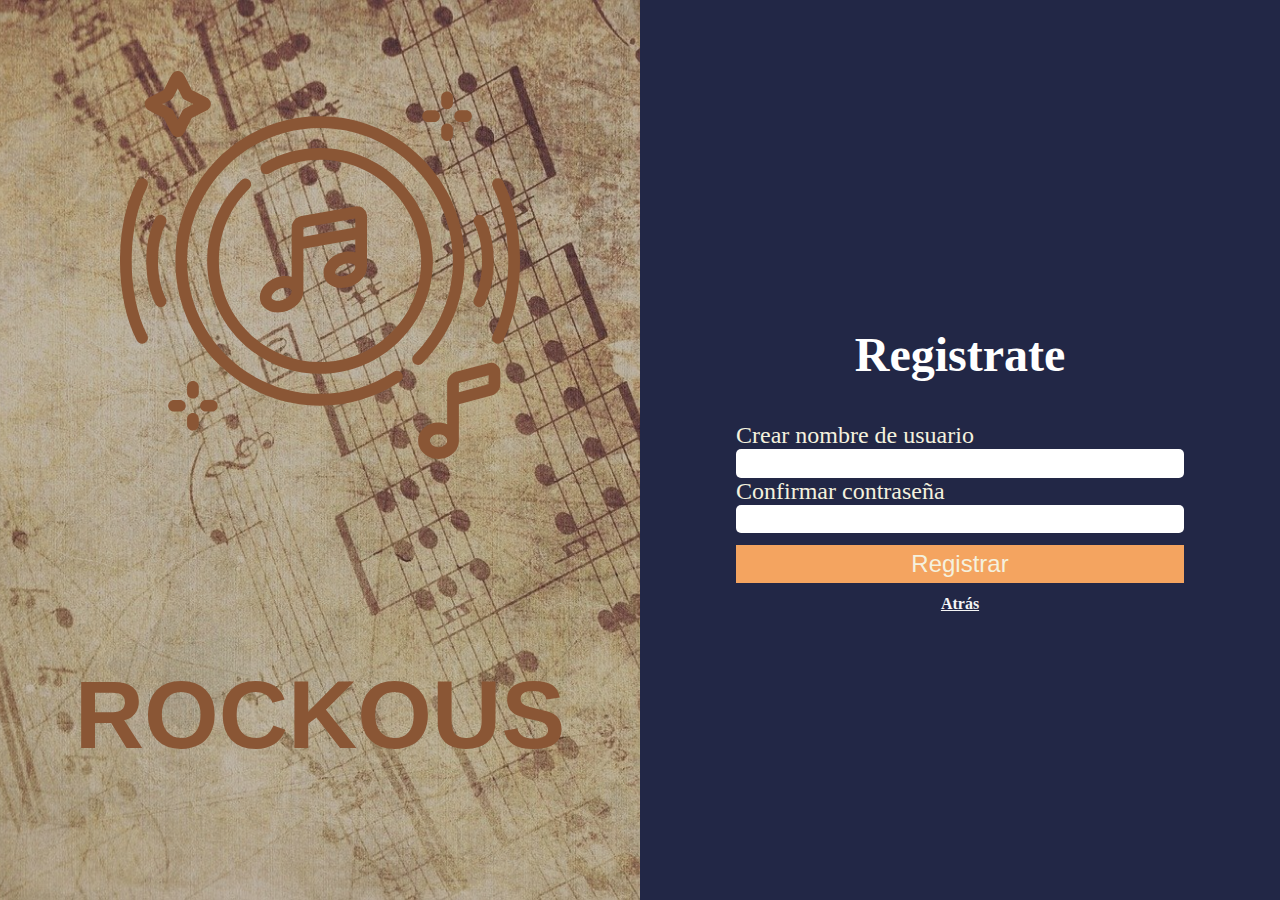
<file: paginas/busqueda.html>
<!DOCTYPE html>
<html>
<head>
    <meta charset="UTF-8">  
  <title>login</title>

    <meta http-equiv="X-UA-Compatible" content="IE=edge">
    <meta name="viewport" content="width=device-width, initial-scale=1.0">
    <link rel="shortcut icon" type="image/x-icon" href="../rock/favicon.svg">
    <link rel="stylesheet" type="text/css" href="../css/login-style.css">
</head>
<body>
<div class="main-container">
    <div class="bg-container">
          <header class="logo-container">
            <div class="logo-bg">
              <img class="logo" src="../icons/auriculares.svg">
          <h1 class="logo-title">ROCKOUS</h1>
        </div>
          </header>
    <div class="form-container">
      <h2 class="sesion-title">Registrate</h2>
          <form class="form" action="#">
        <div class="input-container">
          <label for="correo">Crear nombre de usuario</label>
          <input type="email" name="correo" required>
    </div>
    <div class="input-container">
        <label for="contasenia">Confirmar contraseña</label>
        <input type="password" name="contraseña" required>
    </div>
    <button class="login-btn"type="submit">Registrar</button>
    <a class="atras"href="../paginas/regis.html">Atrás</a>
    </form>
</div>
</div>
</div>
</body>
</html>
</file>
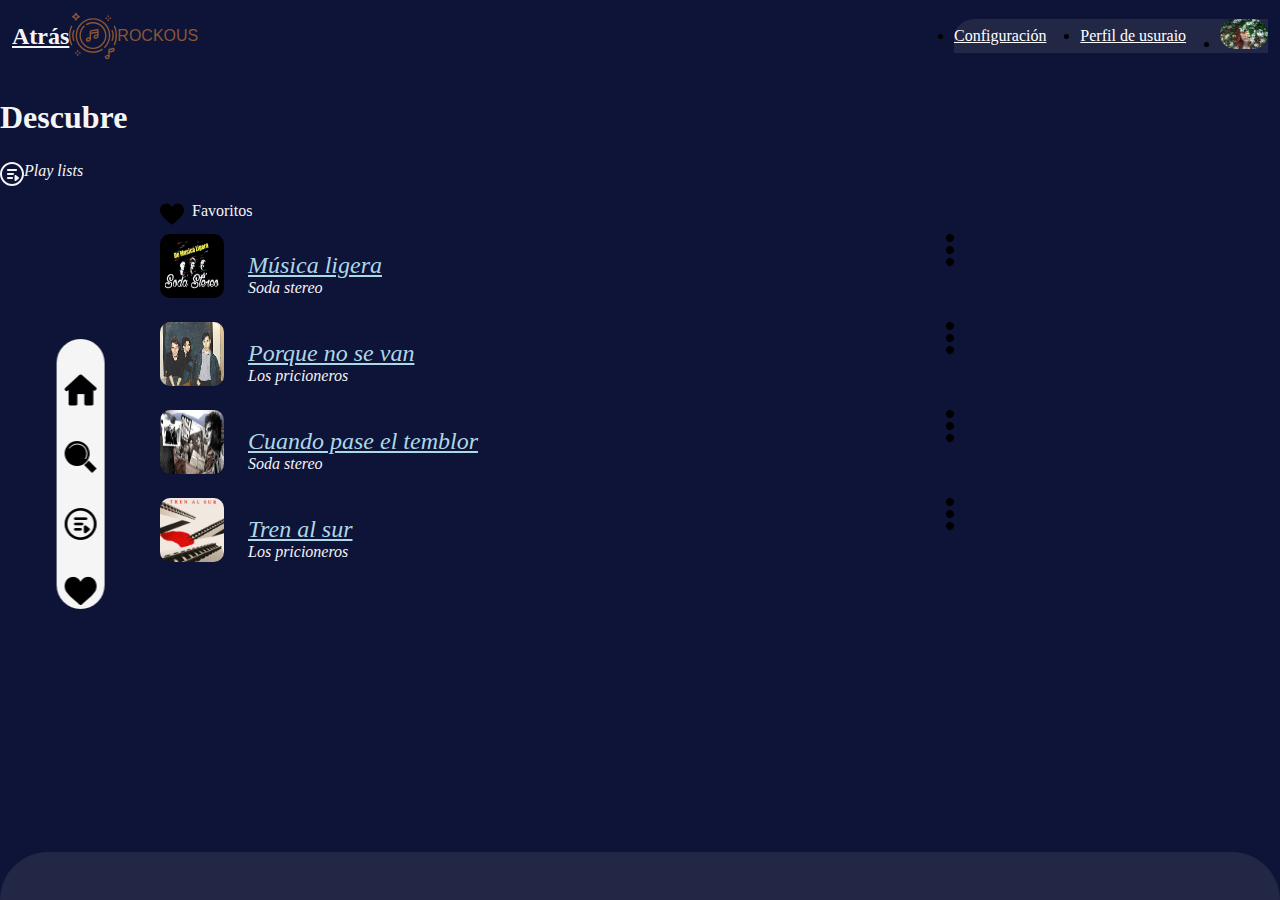
<file: paginas/favoritoch.html>
<!DOCTYPE html>
<html lang="en">
<head>
    <meta charset="UTF-8">
    <meta http-equiv="X-UA-Compatible" content="IE=edge">
    <meta name="viewport" content="width=device-width, initial-scale=1.0">
    <link rel="shortcut icon" type="image/x-icon" href="../favicon.svg">
    <link rel="stylesheet" href="../css/play.css">
    <link rel="stylesheet" href="../css/favoritoch.css">
    <link rel="stylesheet" href="../css/style-icoconos.css">
    <title>favorito ch</title>
</head>
<body>
        <div class="main-container">
            <header class="menu-container">
                <div class="logo-container">
                    <a class="atras" href="../paginas/menu.html">Atrás</a>
                    <img src="../icons/auriculares.svg" alt="rockous">
                    <div>
                        ROCKOUS
                    </div>
                </div>
                <nav class="main-menu">
                    <img id="menu-btn" src="../icons/menu.svg" >
                    <ul id="menu-list" class="list-menu">
                        <li><a href="#">
                            <img class="avatar" src="../img/avatar.jpg" alt="usuario">
                        </a></li>
                        <li><a href="#">Perfil de usuraio</a>
                        </li>
                        <li><a href="#">Configuración</a>
                        </li>
                    </ul>
                </nav>
            </header>
            <main class="content-container">
                <h2>Descubre</h2>
                <div class="play-list-container">
                        <div class="play-list-title">
                        <img class="play"src="../icons/playlist (1).svg" alt="playlist">
                        <div> Play lists </div>
                       </div>
                       <div class="favorites-container">
                           <div class="favorite-list-title">
                               <img class="like"src="../icons/megusta.svg" alt="favorites">
                               <div>Favoritos</div>
                           </div>
                           <div class="song-list-container">
                               <div class="song-list-item">
                                <div class="song">
                                    <div class="song-cover">
                                        <img src="../img/musicaligera.jpg" alt="ml">
                                    </div>
                                    <div class="song-data">
                                        <div>
                                           <a class="rep"href="../paginas/reproductor.html">Música ligera</a> 
                                        </div>
                                        <div>Soda stereo</div>
                                    </div>
                                </div>
                                <span>
                                
                                 <img class="tres-puntos"src="../icons/3puntos.svg" alt="">
                                </span>
                            </div>
                           <div class="song-list-item">
                           <div class="song">
                               <div class="song-cover">
                                   <img src="../img/porquenosevan.jpg" alt="mxqnsv">
                               </div>
                               <div class="song-data">
                                   <div>
                                           <a class="rep"href="../paginas/porquenosevan.html">Porque no se van</a> 
                                   </div>
                                   <div>Los pricioneros</div>
                               </div>
                           </div>
                           <span>
                            <img class="tres-puntos"src="../icons/3puntos.svg" alt="">
                           </span>
                        </div>
                           <div class="song-list-item">
                           <div class="song">
                               <div class="song-cover">
                                   <img src="../img/paseeltemblor.jpg" alt="cpet">
                               </div>
                               <div class="song-data">
                                   <div><a class="rep"href="../paginas/Cuandopase.html">Cuando pase el temblor</a>
                                   </div>
                                   <div>Soda stereo</div>
                           </div>
                        </div>
                           <span>
                               <img class="tres-puntos"src="../icons/3puntos.svg" alt="">
                           </span>
                       </div>
                       <div class="song-list-item">
                        <div class="song">
                            <div class="song-cover">
                                <img src="../img/trenalsur.jpg" alt="tas">
                            </div>
                            <div class="song-data">
                                <div><a class="rep"href="../paginas/trenalsur.html">Tren al sur</a> </div>
                                <div>Los pricioneros</div>
                            </div>
                        </div>
                        <span>
                         <img class="tres-puntos"src="../icons/3puntos.svg" alt="">
                        </span>
                     </div>
                    </div>
                 </div>
       <div class="playing-container">
           <div class="container-texto">
               <div class="texto">Sin música, la vida seria un error</div>
            </div>
           <nav class="nav-song">
           <div class="nav_home "></div>
           <img class="nav_home rotave_nav"src="../icons/home.svg" alt="">
           <div class="nav_search "></div>
           <img class="nav_home rotave_nav"src="../icons/buscador.svg" alt="">
           <div class="nav_playlist "></div>
           <img class="nav_playlist rotave_nav"src="../icons/playlist negro.svg" alt="">
           <div class="nav_favorites"></div>
           <img class="nav_favorites rotave_nav"src="../icons/megusta.svg" alt="">
        </nav>
       </div>
            </div>
                </main>
        </div>
        <script src="../gtr/alain.js"></script>
    
</body>
</html>
</file>
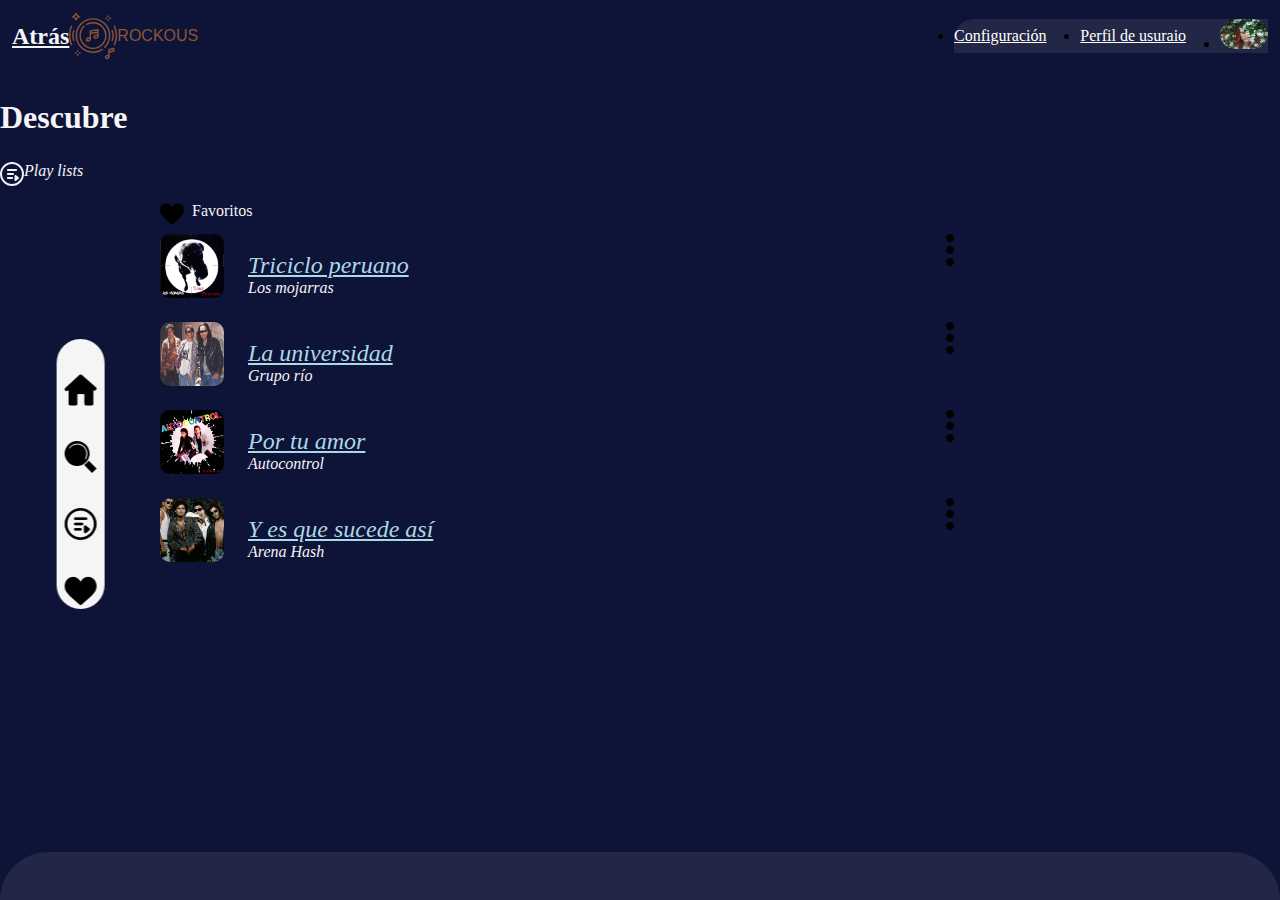
<file: paginas/favotitop.html>
<!DOCTYPE html>
<html lang="en">
<head>
    <meta charset="UTF-8">
    <meta http-equiv="X-UA-Compatible" content="IE=edge">
    <meta name="viewport" content="width=device-width, initial-scale=1.0">
    <link rel="shortcut icon" type="image/x-icon" href="../favicon.svg">
    <link rel="stylesheet" href="../css/play.css">
    <link rel="stylesheet" href="../css/favoritop.css">
    <link rel="stylesheet" href="../css/style-icoconos.css">
    <title>favorito p</title>
</head>
<body>
        <div class="main-container">
            <header class="menu-container">
                <div class="logo-container">
                    <a class="atras" href="../paginas/menu.html">Atrás</a>
                    <img src="../icons/auriculares.svg" alt="rockous">
                    <div>
                        ROCKOUS
                    </div>
                </div>
                <nav class="main-menu">
                    <img id="menu-btn" src="../icons/menu.svg" >
                    <ul id="menu-list" class="list-menu">
                        <li><a href="#">
                            <img class="avatar" src="../img/avatar.jpg" alt="usuario">
                        </a></li>
                        <li><a href="#">Perfil de usuraio</a>
                        </li>
                        <li><a href="#">Configuración</a>
                        </li>
                    </ul>
                </nav>
            </header>
            <main class="content-container">
                <h2>Descubre</h2>
                <div class="play-list-container">
                        <div class="play-list-title">
                        <img class="play"src="../icons/playlist (1).svg" alt="playlist">
                        <div> Play lists </div>
                       </div>
                       <div class="favorites-container">
                           <div class="favorite-list-title">
                               <img class="like"src="../icons/megusta.svg" alt="favorites">
                               <div>Favoritos</div>
                           </div>
                           <div class="song-list-container">
                               <div class="song-list-item">
                                <div class="song">
                                    <div class="song-cover">
                                        <img src="../img/triciclo.jpg" alt="tp">
                                    </div>
                                    <div class="song-data">
                                        <div>
                                           <a class="rep"href="../paginas/tricicloperuano.html">Triciclo peruano</a> 
                                            </div>
                                        <div>Los mojarras</div>
                                    </div>
                                </div>
                                <span>
                                
                                 <img class="tres-puntos"src="../icons/3puntos.svg" alt="">
                                </span>
                            </div>
                           <div class="song-list-item">
                           <div class="song">
                               <div class="song-cover">
                                   <img src="../img/launivesidad.jpg" alt="lu">
                               </div>
                               <div class="song-data">
                                   <div>
                                   <a class="rep"href="../paginas/launiverisdad.html">La universidad</a> </div>
                                   <div>Grupo río</div>
                               </div>
                           </div>
                           <span>
                            <img class="tres-puntos"src="../icons/3puntos.svg" alt="">
                           </span>
                        </div>
                           <div class="song-list-item">
                           <div class="song">
                               <div class="song-cover">
                                   <img src="../img/portuamor.jpg" alt="pta">
                               </div>
                               <div class="song-data">
                                   <div><a class="rep"href="../paginas/portuamor.html">Por tu amor</a> </div>
                                   <div>Autocontrol</div>
                           </div>
                        </div>
                           <span>
                               <img class="tres-puntos"src="../icons/3puntos.svg" alt="">
                           </span>
                       </div>
                       <div class="song-list-item">
                        <div class="song">
                            <div class="song-cover">
                                <img src="../img/yeqsasi.jpg" alt="yeqsa">
                            </div>
                            <div class="song-data">
                                <div>
                                <a class="rep"href="../paginas/yeqsasi.html">Y es que sucede así</a>
                                </div>
                                <div>Arena Hash</div>
                            </div>
                        </div>
                        <span>
                         <img class="tres-puntos"src="../icons/3puntos.svg" alt="">
                        </span>
                     </div>
                    </div>
                 </div>
       <div class="playing-container">
           <div class="container-texto">
               <div class="texto">Sin música, la vida seria un error</div>
            </div>
           <nav class="nav-song">
           <div class="nav_home "></div>
           <img class="nav_home rotave_nav"src="../icons/home.svg" alt="">
           <div class="nav_search "></div>
           <img class="nav_home rotave_nav"src="../icons/buscador.svg" alt="">
           <div class="nav_playlist "></div>
           <img class="nav_playlist rotave_nav"src="../icons/playlist negro.svg" alt="">
           <div class="nav_favorites"></div>
           <img class="nav_favorites rotave_nav"src="../icons/megusta.svg" alt="">
        </nav>
        
    
       </div>
            </div>
                </main>
        </div>
        <script src="../gtr/alain.js"></script>
    
</body>
</html>
</file>
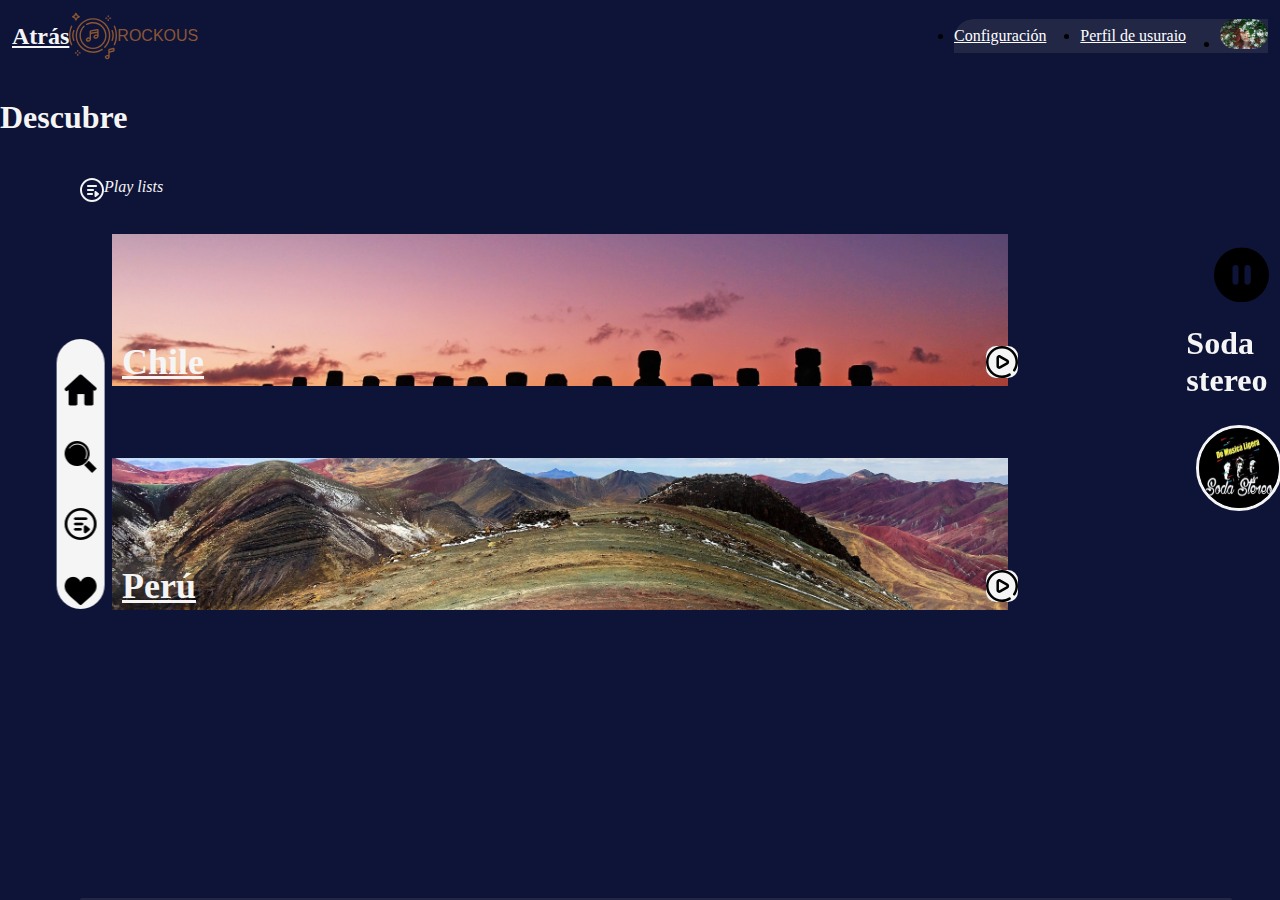
<file: paginas/menu.html>
<!DOCTYPE html>
<html lang="en">
<head>
    <meta charset="UTF-8">
    <meta http-equiv="X-UA-Compatible" content="IE=edge">
    <meta name="viewport" content="width=device-width, initial-scale=1.0">
    <link rel="shortcut icon" href="../favicon.svg" type="image/x-icon">
    <link rel="stylesheet" href="../css/play.css">
    <link rel="stylesheet" href="../css/menu.css">
    <link rel="stylesheet" href="../css/style-icoconos.css">
    <title>menu</title>
</head>
<body>
    <div class="main-container">
        <header class="menu-container">
            <div class="logo-container">
                <a class="atras"href="../index.html">Atrás</a>
                <img src="../icons/auriculares.svg" alt="rockous">
                <div>
                    ROCKOUS
                </div>
            </div>
            <nav class="main-menu">
                <img id="menu-btn" src="../icons/menu.svg" >
                <ul id="menu-list" class="list-menu">
                    <li><a href="#">
                        <img class="avatar" src="../img/avatar.jpg" alt="usuario">
                    </a></li>
                    <li><a href="#">Perfil de usuraio</a>
                    </li>
                    <li><a href="#">Configuración</a>
                    </li>
                </ul>
            </nav>
        </header>
        <main class="content-container">
            <h2>Descubre</h2>
            <div class="play-list-container">
                    <div class="play-list-title">
                    <img class="play"src="../icons/playlist (1).svg" alt="playlist">
                    <div> Play lists </div>
                   </div>
                     <div class="slider-container">
                         <div class="slider-item">
                            <img  src="../img/chile.jpg" alt="Chile">
                    <div class="slider-title">
                        <div class="slider-title_name" >
                            <a class="slider-title_name" href="../paginas/favoritoch.html">Chile</a>
                        </div>
                        <div class="slide-title_play"> 
                            <img src="../icons/bdp.svg" alt="">
                        </div>
                </div>
                </div>
            </div>
            <div class="slider-container2">
                <div class="slider-item2">
                   <img src="../img/peru.jpg" alt="Peru">
           <div class="slider-title2">
               <div class="slider-title_name2">
                   <a class="slider-title_name2" href="../paginas/favotitop.html">Perú</a>
            </div>
               <div class="slide-title_play2"> 
                   <img src="../icons/bdp.svg" alt="">
               </div>
       </div>
       </div>
   </div>
   
   <div class="playing-container">
       <div class="playing">
           <div class="data-container_playing">
               <div class="cover-conatainer_playing">
                   <img class="ml" src="../img/musicaligera.jpg" alt="ml">
               </div>
               <div class="data_playing">
                    <div>Soda stereo</div>
                   <div>Música ligera</div>
               </div>
                   </div>
               <div class="controls-container">
                   <button>
                       <img src="../icons/megusta.svg" alt="">
                   </button>
                   <button>
                       <img src="../icons/pausa.svg" alt="">
                   </button>
           </div>
       </div>
       <nav class="nav-song">
       <div class="nav_home "></div>
       <img class="nav_home rotave_nav"src="../icons/home.svg" alt="">
       <div class="nav_search "></div>
       <img class="nav_home rotave_nav"src="../icons/buscador.svg" alt="">
       <div class="nav_playlist "></div>
       <img class="nav_playlist rotave_nav"src="../icons/playlist negro.svg" alt="">
       <div class="nav_favorites"></div>
       <img class="nav_favorites rotave_nav"src="../icons/megusta.svg" alt="">
    </nav>
   </div>
        </div>
            </main>
    </div>
    <script src="../gtr/alain.js"></script>
</body>
</html>
</file>
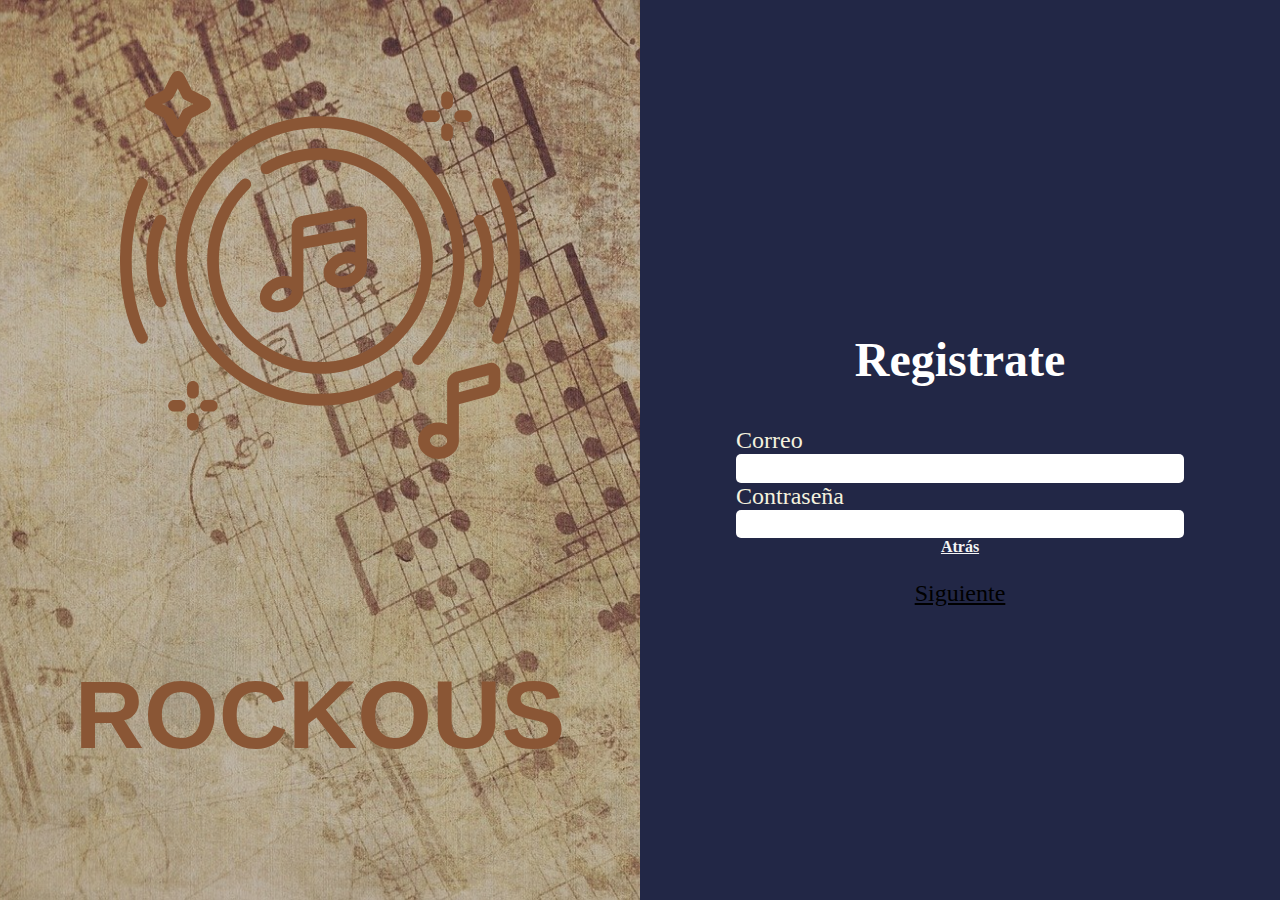
<file: paginas/regis.html>
<!DOCTYPE html>
<html>
<head>
    <meta charset="UTF-8">  
  <title>login</title>

    <meta http-equiv="X-UA-Compatible" content="IE=edge">
    <meta name="viewport" content="width=device-width, initial-scale=1.0">
    <link rel="shortcut icon" type="image/x-icon" href="../rock/favicon.svg">
    <link rel="stylesheet" type="text/css" href="../css/login-style.css">
</head>
<body>
<div class="main-container">
    <div class="bg-container">
          <header class="logo-container">
            <div class="logo-bg">
              <img class="logo"src="../icons/auriculares.svg" >
          <h1 class="logo-title">ROCKOUS</h1>
        </div>
          </header>
    <div class="form-container">
      <h2 class="sesion-title">Registrate</h2>
          <form class="form" action="#">
        <div class="input-container">
          <label for="correo">Correo</label>
          <input type="email" name="correo" required>
    </div>
    <div class="input-container">
        <label for="contasenia">Contraseña</label>
        <input type="password" name="contraseña" required>
    </div>
    <a class="atras"href="../index.html">Atrás</a>
    </form>
    <a class="rockous-link" href="../paginas/busqueda.html">
      Siguiente
  </a>
    
</div>
</div>
</div>
</body>
</html>
</file>
<file: css/login-style.css>
body{
	margin: 0px;
	padding: 0px;
	font-family: 'Times New Roman', Times, serif;
}
.atras{
	color: whitesmoke;
	font-weight: bold;
	font-size: 1em;
}
.main-container{
	width: 100%;
	min-height: 100vh;
	background-image: url("../img/fondo.jpg");
	background-position: center;
}
.bg-container{
	width: 100%;
	min-height: 100vh;
	display: flex;
	background-color: rgba(64, 70 , 91, 0.3);
	flex-direction: column;
	align-items: center;
	justify-content: space-around;
}
.logo-container{
	display: flex;
	flex-direction: column;
	align-items: center;
	justify-content: space-around;
}
.logo-bg{
	display: flex;
	flex-direction: column;
	align-items: center;
	justify-content: space-around;
}
.logo-title{
    font-family: 'Gill Sans', 'Gill Sans MT', Calibri, 'Trebuchet MS', sans-serif; 
	color:#8a5635 ;
	font-size: 2.8em;

	
}
.logo{
	width: 15em;
}
.form-container{
	min-height: 35vh;
}
.input-container{
	display: flex;
	flex-direction: column;
}
.input-container label{
	color: #F4F1DE;
	font-size: 1.5em;
}
.input-container input{
	height: 2em;
	border-radius: 5px;
	border: 0px;
}
.login-btn{
	margin-top: 0.5em;
	margin-bottom: 0.5em;
	width: 100%;
	background-color:sandybrown;
	color: #F4F1DE;
	font-size: 1.5em;
	border: 0px;
	padding-top: 0.2em;
	padding-bottom: 0.2em;
	align-items: center;

}
.rockous-link{
	margin-top: 1em;
	width: 50%;
	color:black;
	text-align: center;
}
.sesion-title{
	display: none;
}
@media screen and (min-width:720px) and (orientation:landscape)
{
	.main-container{
		background-image: none;
	}
	.bg-container{
		width: 100%;
		display: flex;
		flex-direction: row;

	}
	.logo-container{
		width: 50%;
		height: 100vh;
		background-image: url("../img/fondo.jpg");
	    background-position: center;
		background-size: cover;
	}
	.logo-bg{
		width:100%;
		height: 100%;
		background-color: rgba(64, 64 , 91, 0.3);
	}
	.form-container{
		width: 50%;
		height: 100vh;
		display: flex;
		flex-direction: column;
		align-items: center;
		justify-content: center;
		background-color: #222746;
	
	}
	.logo{
		width:25em;
	}
	.logo-title{
		font-size: 6em;
	}
	.sesion-title{
		display: block;
		color:white;
		font-size: 3em;
	}
	.form{
		width: 70%;
		display:flex;
		flex-direction: column;
		align-items: center;
	}
	.input-container{
		width: 100%;
	}
	.rockous-link{
		font-size: 1.5em;
	}

}
</file>
<file: css/play.css>
body{
    margin: 0;
}
.main-menu img{
    width: 30px;
    height: 30px;
    color:#8a5635;
}
.avatar{
    width: 130px;
    height: 130px;
    border-radius: 150px;
}
.menu-container{
    display:flex;
    align-items: center;
    justify-content: space-between;
    padding: 12px;
}
.logo-container{
    display: flex;
    align-items: center;
}
.logo-container img{
    width: 3em;
}
.logo-container div{
    font-family: 'Gill Sans', 'Gill Sans MT', Calibri, 'Trebuchet MS', sans-serif;
    color: #8a5635 ;
}
.list-menu{
    display: block;
    position: fixed;
    background-color: #222746;
    top: 4em;
    right: 1em;
    text-align: center;
    height: 100vh;
    width: 70%;
    border-radius: 20px 0px 0px 0px ;
    transform: translate(100%);
    transition: all 0.5s;
    z-index:9;
}
.main-container{
    min-height: 100vh;
    width: 100%;
    background-color: #0e1338;
}
.list-menu li{
    margin-top: 0em;
}
.list-menu li a{
    color: white;
}
.active-menu{
    transform: translatex(0%);
}
@media screen and (min-width:720px) and (orientation:landscape)
{
    #menu-btn{
        display: none;
        
    }
    .list-menu{
        transform: translatex(0%);
        position:static;
        width: 100%;
        height: auto;
        text-align: left;
        display: flex;
        flex-direction: row-reverse;
        justify-content: space-between;
        align-items: center;
        padding: 0px;
        margin: 0px;
        background-color: #222746;    }
    .list-menu li{
        margin-top: 0em;
    }
    .list-menu li a img{
        width: 3em;
    }
    .main-menu{
        width: 25%;
    }
    
}
</file>
<file: css/favoritoch.css>
.content-container {
    width: 90%;
}
.container-texto{
    width: 90%;
    height: 3em;
    padding: 1em;
}
.rep{
    color: lightblue;
}
.like{
    width:1.5em;
    height:1.5em;
} 
.tres-puntos{
    width:2em;
    height:2em;
    top: 20em;
}
.playing-container{
    background-color:#222746;
    width: 100%;
    height: 10em;
    position: absolute;
    bottom: 0px;
    border-radius:3em 3em 0px 0px;
}
.atras{
    color: whitesmoke;
        font-weight: bold;
        font-size: 1.5em;
}
.play{
    width: 1.5em;
    height: 1.5em;
}
.content-container > h2{
    color: whitesmoke;
    font-size: 2em;
}
.play-list-title{
    display: flex;
    color: whitesmoke;
    font-style: italic;
}
.play-list-title div{
    margin-top: 0px;
}
/*Estilos para lista de favoritos*/
.favorites-container{
    width: 100%;
    display: flex;
    flex-direction: column;
    align-content: center;
}
.favorite-list-title{
    display: flex;
    width: 95%;
}
.favorite-list-title div{
    color: whitesmoke;
    margin-left: 8px;
}
.song-list-container{
    width:90%;
}
.song-list-item{
    justify-content: space-between;
    margin-top: 1.5em;
    margin-bottom: 1.5em;
    display: flex;
}
.song{
    color: whitesmoke;
    display: flex;
    align-items: center;
    justify-content: space-between;

}
.song-cover{
    width: 5em;
    height: 5em;
}
.song-cover img{
    width: 5em;
    height: 5em;
    border-radius: 10px;
}
.song-data{
    margin-left: 8px;
}
.song-data div:nth-child(1){
    font-size: 1.2em;
    color: lightblue;
    font-style: italic;
}
.song-data div:nth-child(2){
    font-size: 0.9em;
    color:whitesmoke;
    font-style: italic;

}
/*Estilos para controles de reproducción*/
.main-container{
    position: relative;
}
.playing-container{
    background-color:#222746;
    width: 100%;
    height: 10em;
    position: absolute;
    bottom: 0px;
    border-radius:3em 3em 0px 0px;
}
.texto{
    color: whitesmoke;
    font-weight: bold;
    font-size: 1.5em;
    text-align: center;
}
.ml{
    width: 3em;
    height: 3em;
    border: solid 3px whitesmoke;
    border-radius: 50%;
}

@media screen and (min-width:720px) and (orientation:landscape)
{
    .content-container {
        width: 70%;
    }
    .favorites-container{
    width: 100%;
    height: 5em;
    padding: 1em 10em;
    
    }
    .slider-item{
        width: 10em;
        height: 10em;
        position: relative;
    }
    .ml{
        width: 8em;
        height: 8em;
        border: solid 3px whitesmoke;
        border-radius: 50%;
    }
    .texto{
        color: whitesmoke;
        font-weight: bold;
        font-size: 1.5em;
        text-align: center;
    }
    .playing-container{
        background-color:#222746;
        width: 100%;
        height: 3em;
        position: absolute;
        bottom: 0px;
        border-radius:3em 3em 0px 0px;
    }
    .song-cover img{
        width: 4em;
        height: 4em;
        border-radius: 10px;
    }
    .song-list-item{
        justify-content: space-between;
        margin-top: 0.5em;
        margin-bottom: 0.5em;
        display: flex;
    }
    .container-texto{
    width: 90%;
    height: 3em;
    padding: 1em;
    display: none;
    }
    .song-data div:nth-child(1){
        font-size: 1.5em;
        color: lightblue;
        font-style: italic;
    }
    .song-data div:nth-child(2){
        font-size: 1em;
        color:whitesmoke;
        font-style: italic;
    
    }   
}
</file>
<file: css/style-icoconos.css>
.nav_home{
    width: 2em;
    height: 2em;
}
.nav_search{
    width: 2em;
    height: 2em;
}
.nav_playlist{
    width: 2em;
    height: 2em;
}
.nav_favorites{
    width: 2em;
    height: 2em;
}
.nav-song{
    width: 80%;
    position:fixed;
    background-color:whitesmoke;
    display: flex;
    justify-content: space-evenly;
    align-items: center;
    left: 50%;
    transform: translatex(-50%);
    height: 3em;
    border-radius: 3em;
}
@media screen and (min-width:720px) and (orientation:landscape)
{
    .nav-song{
        position: fixed;
        left: -5%;
        top: 50%;
        width: 30vh;
        transform: rotate(90deg) translatex(0%) translatey(-20%);
    }
    .rotave_nav{
        transform: rotate(-90deg);
    }
}
</file>
<file: css/favoritop.css>
.content-container {
    width: 90%;
}
.container-texto{
    width: 90%;
    height: 3em;
    padding: 1em;
}
.rep{
    color: lightblue;
}
.like{
    width:1.5em;
    height:1.5em;
} 
.tres-puntos{
    width:2em;
    height:2em;
    top: 20em;
}
.playing-container{
    background-color:#222746;
    width: 100%;
    height: 10em;
    position: absolute;
    bottom: 0px;
    border-radius:3em 3em 0px 0px;
}
.atras{
    color: whitesmoke;
        font-weight: bold;
        font-size: 1.5em;
}
.play{
    width: 1.5em;
    height: 1.5em;
}
.content-container > h2{
    color: whitesmoke;
    font-size: 2em;
}
.play-list-title{
    display: flex;
    color: whitesmoke;
    font-style: italic;
}
.play-list-title div{
    margin-top: 0px;
}
/*Estilos para lista de favoritos*/
.favorites-container{
    width: 100%;
    display: flex;
    flex-direction: column;
    align-content: center;
}
.favorite-list-title{
    display: flex;
    width: 95%;
}
.favorite-list-title div{
    color: whitesmoke;
    margin-left: 8px;
}
.song-list-container{
    width:90%;
}
.song-list-item{
    justify-content: space-between;
    margin-top: 1.5em;
    margin-bottom: 1.5em;
    display: flex;
}
.song{
    color: whitesmoke;
    display: flex;
    align-items: center;
    justify-content: space-between;

}
.song-cover{
    width: 5em;
    height: 5em;
}
.song-cover img{
    width: 5em;
    height: 5em;
    border-radius: 10px;
}
.song-data{
    margin-left: 8px;
}
.song-data div:nth-child(1){
    font-size: 1.2em;
    color: lightblue;
    font-style: italic;
}
.song-data div:nth-child(2){
    font-size: 0.9em;
    color:whitesmoke;
    font-style: italic;

}
/*Estilos para controles de reproducción*/
.main-container{
    position: relative;
}
.playing-container{
    background-color:#222746;
    width: 100%;
    height: 10em;
    position: absolute;
    bottom: 0px;
    border-radius:3em 3em 0px 0px;
}
.texto{
    color: whitesmoke;
    font-weight: bold;
    font-size: 1.5em;
    text-align: center;
}
.ml{
    width: 3em;
    height: 3em;
    border: solid 3px whitesmoke;
    border-radius: 50%;
}

@media screen and (min-width:720px) and (orientation:landscape)
{
    .content-container {
        width: 70%;
    }
    .favorites-container{
    width: 100%;
    height: 5em;
    padding: 1em 10em;
    
    }
    .slider-item{
        width: 10em;
        height: 10em;
        position: relative;
    }
    .ml{
        width: 8em;
        height: 8em;
        border: solid 3px whitesmoke;
        border-radius: 50%;
    }
    .texto{
        color: whitesmoke;
        font-weight: bold;
        font-size: 1.5em;
        text-align: center;
    }
    .playing-container{
        background-color:#222746;
        width: 100%;
        height: 3em;
        position: absolute;
        bottom: 0px;
        border-radius:3em 3em 0px 0px;
    }
    .song-cover img{
        width: 4em;
        height: 4em;
        border-radius: 10px;
    }
    .song-list-item{
        justify-content: space-between;
        margin-top: 0.5em;
        margin-bottom: 0.5em;
        display: flex;
    }
    .container-texto{
    width: 90%;
    height: 3em;
    padding: 1em;
    display: none;
    }
    .song-data div:nth-child(1){
        font-size: 1.5em;
        color: lightblue;
        font-style: italic;
    }
    .song-data div:nth-child(2){
        font-size: 1em;
        color:whitesmoke;
        font-style: italic;
    
    }   
}
</file>
<file: css/menu.css>
.content-container {
    width: 90%;
}
.atras{
    color: whitesmoke;
        font-weight: bold;
        font-size: 1.5em;
}
.play{
    width: 1.5em;
    height: 1.5em;
}
.content-container > h2{
    color: whitesmoke;
    font-size: 2em;

}
.play-list-title{
    display: flex;
    color: whitesmoke;
    font-style: italic;
}
.play-list-title div{
    margin-top: 0px;
}
.slider-container{
    width: 100%;
    height: 10em;
    padding: 2em;
    display: flex;
    justify-content: space-evenly;
}
.slider-item{
    width: 18em;
    height: 13em;
    position: relative;
}
.slider-item > img{
    width: 100%;
    height: 100%;
    object-fit: cover;
    position: absolute;
}
.slider-title{
    position:absolute;
    bottom: 3px;
    width: 100%;
    display: flex;
    justify-content:space-between;
    align-items: center;
    margin-left: 10px;
    margin-right: 10px;
}
.slider-title_name{
    color: whitesmoke;
    font-weight: bold;
    font-size: 1.5em;
}
.slide-title_play{
    width: 2em;
    height: 2em;
    background-color: whitesmoke;
    border-radius: 10px;
    display: flex;
    justify-content: center;
    align-items: center;
}
.slide-title_play >img{
    width: 100%;
    height: 100%;
}
.play-list-title2{
    display: flex;
    color: whitesmoke;
    font-style: italic;
}
.play-list-title2 div{
    margin-top: 0px;
}
.slider-container2{
    width: 100%;
    height: 10em;
    padding: 2em;
    display: flex;
    justify-content: space-evenly;
}
.slider-item2{
    width: 18em;
    height: 13em;
    position: relative;
}
.slider-item2 > img{
    width: 100%;
    height: 100%;
    object-fit: cover;
    position: absolute;
}
.slider-title2{
    position:absolute;
    bottom: 3px;
    width: 100%;
    display: flex;
    justify-content:space-between;
    align-items: center;
    margin-left: 10px;
    margin-right: 10px;
}
.slider-title_name2{
    color: whitesmoke;
    font-weight: bold;
    font-size: 1.5em;
}
.slide-title_play2{
    width: 2em;
    height: 2em;
    background-color: whitesmoke;
    border-radius: 10px;
    display: flex;
    justify-content: center;
    align-items: center;
}
.slide-title_play2 >img{
    width: 100%;
    height: 100%;
}
/*Estilos para controles de reproducción*/
.main-container{
    position: relative;
}
.playing-container{
    background-color:#222746;
    width: 100%;
    height: 10em;
    position: absolute;
    bottom: 0px;
    border-radius:3em 3em 0px 0px;
}
.playing{
    display: flex;
    justify-content: space-around;
    align-items: center;
    margin-top: 1em;
}
.data-container_playing{
    display: flex;
}
.ml{
    width: 3em;
    height: 3em;
    border: solid 3px whitesmoke;
    border-radius: 50%;
}
.cover-container_playing img{
    width: 100%;
    height: 100%;
    object-fit: cover;
}
.data_playing{
    margin-left:  8px;
    display: flex;
    flex-direction: column;
    justify-content: center;
}
.data_playing div:nth-child(1){
    color: whitesmoke;
    font-size: 1.5em;
    font-weight: bold;
}
.data_playing div:nth-child(2){
    color: whitesmoke;
    font-size: 1em;
}
.controls-container{
    display: flex;
}
.controls-container button:nth-child(1){
    background-color: transparent;
    border: 0px;
    width: 2em;
    height: 2em;
}
.controls-container button:nth-child(2){
    background-color:transparent ;
    border: 0px;
    width: 3em;
    height: 3em;
    display: flex;
    justify-content: center;
    align-items: center;
}

@media screen and (min-width:720px) and (orientation:landscape)
{
    .content-container {
        width: 70%;

    }
    .play-list-container{
    width: 100%;
    height: 10em;
    padding: 1em 5em;
    }
    .slider-item{
        width: 60em;
        height: 9.5em;
        position: relative;
    }

    .slider-item2{
        width: 60em;
        height: 9.5em;
        position: relative;
    }
    .slider-title_name{
        color: whitesmoke;
        font-weight: bold;
        font-size: 1.5em;
    }
    .slider-title_name2{
        color: whitesmoke;
        font-weight: bold;
        font-size: 1.5em;
    }
    .playing-container{
        background-color:#222746;
        width: 90%;
        height: 0.1em;
        position: absolute;
        bottom: 0px;
        border-radius:3em 3em 0px 0px;
    }
    .playing{
        position: fixed;
        left: -5%;
        top: 50%;
        width: 30vh;
        transform: rotate(-90deg)translatey(1300%)translatex(50%);
    }
    .ml{
        width: 5em;
        height: 5em;
        border: solid 3px whitesmoke;
        border-radius: 50%;
        transform: rotate(90deg);
    }
    .data_playing div:nth-child(1){
        color: whitesmoke;
        font-size: 2em;
        font-weight: bold;
        transform: rotate(90deg);

    }
    .data_playing div:nth-child(2){
        color: whitesmoke;
        font-size: 1.5em;
        transform: rotate(90deg);
        display: none;        

    }
    .controls-container button:nth-child(1){
        background-color: transparent;
        border: 0px;
        width: 3em;
        height: 3em;
        transform: rotate(90deg);
        display: none;        


    }
    .controls-container button:nth-child(2){
        background-color:transparent ;
        border: 0px;
        width: 5em;
        height: 5em;
        display: flex;
        justify-content: center;
        align-items: center;
        transform: rotate(90deg);

    }
}
</file>
